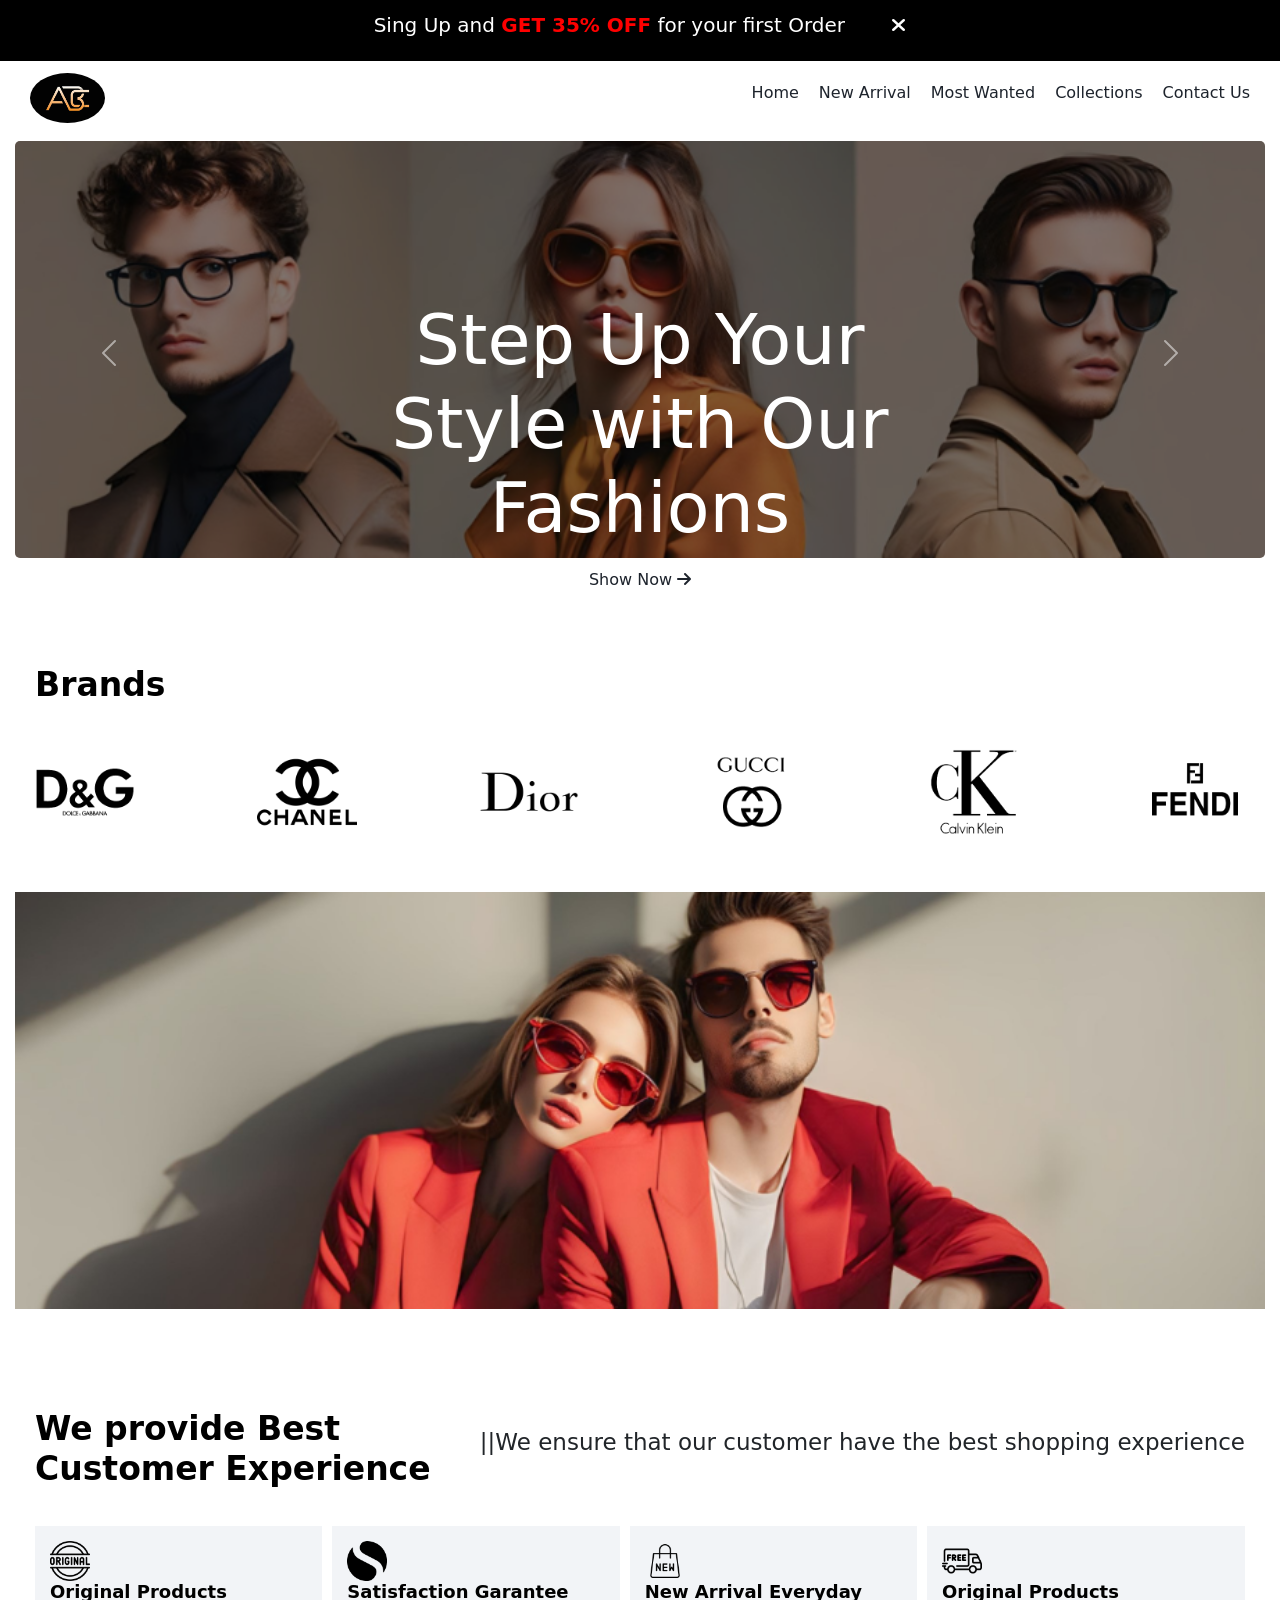
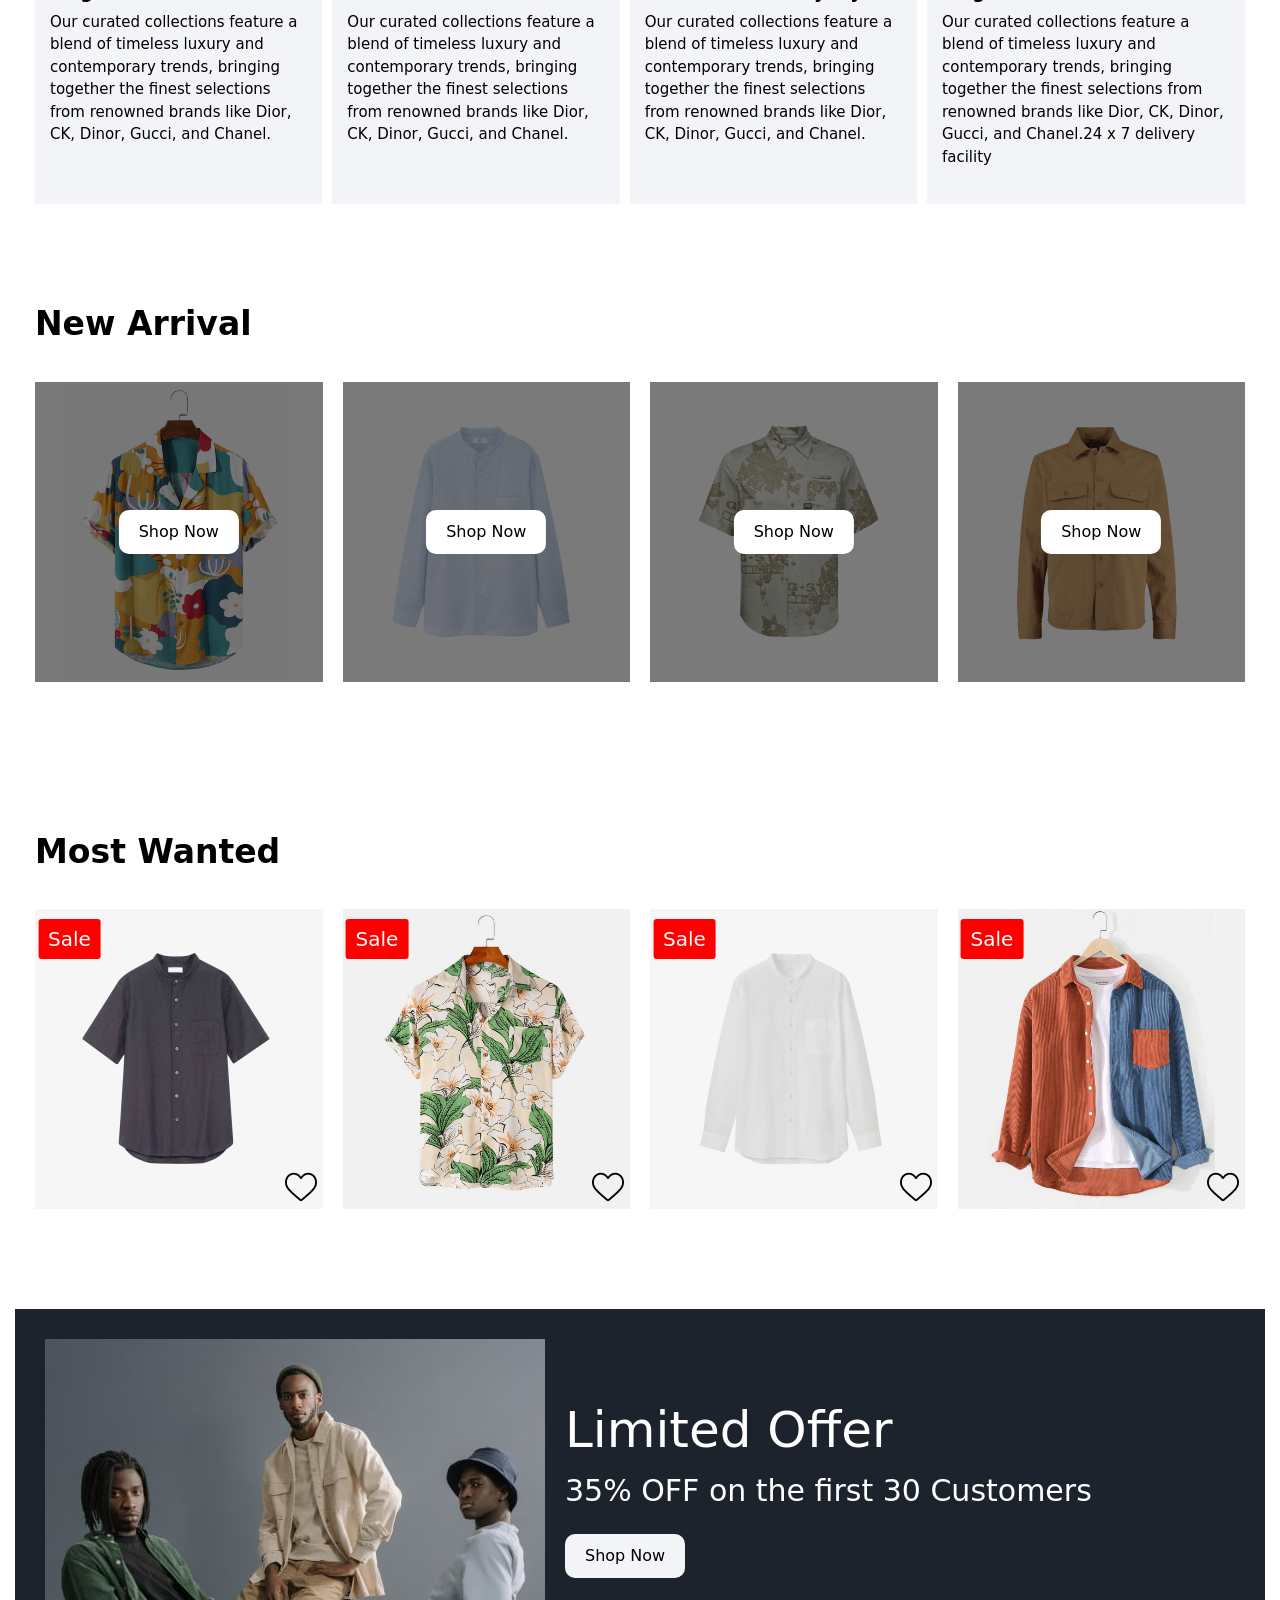
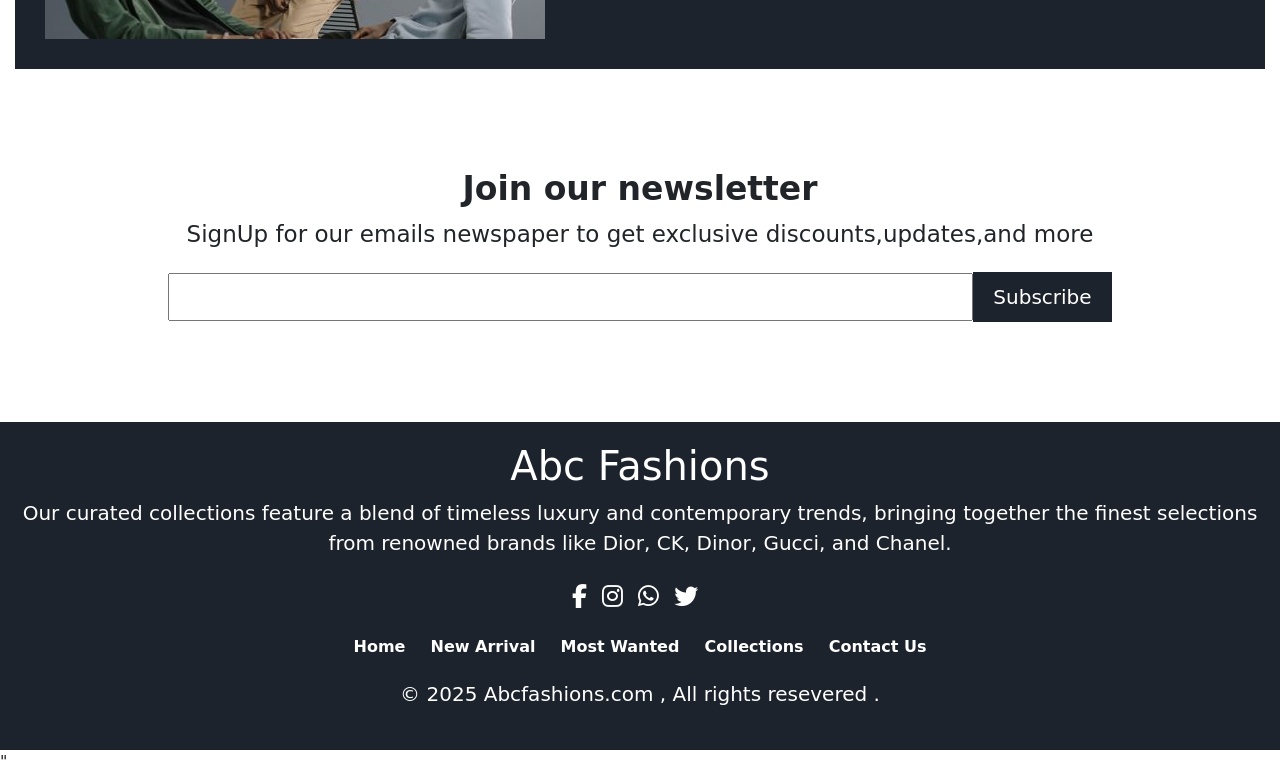
<file: index.html>
<!DOCTYPE html>
<html lang="en">
<head>
    <meta charset="UTF-8">
    <meta name="viewport" content="width=device-width, initial-scale=1.0">
    <title>www.Abcfashions.com</title>
    <link rel="stylesheet"href="style.css">
     <!-- Favicon -->
     <link rel="icon" href="./pics/logo.jpeg">
     <!-- Font awesome CDN -->
     <link rel="stylesheet" href="https://cdnjs.cloudflare.com/ajax/libs/font-awesome/6.7.2/css/all.min.css"
         integrity="sha512-Evv84Mr4kqVGRNSgIGL/F/aIDqQb7xQ2vcrdIwxfjThSH8CSR7PBEakCr51Ck+w+/U6swU2Im1vVX0SVk9ABhg=="
         crossorigin="anonymous" referrerpolicy="no-referrer" />
     <!-- Google fonts -->
     <link rel="preconnect" href="https://fonts.googleapis.com">
     <link rel="preconnect" href="https://fonts.gstatic.com" crossorigin>
     <link href="https://fonts.googleapis.com/css2?family=Poppins&display=swap" rel="stylesheet">
     <link rel="stylesheet" href="https://fonts.googleapis.com/css2?family=Material+Symbols+Outlined:opsz,wght,FILL,GRAD@24,400,0,0&icon_names=favorite" />
 
 
     <link href="https://cdn.jsdelivr.net/npm/bootstrap@5.3.3/dist/css/bootstrap.min.css" rel="stylesheet"
         integrity="sha384-QWTKZyjpPEjISv5WaRU9OFeRpok6YctnYmDr5pNlyT2bRjXh0JMhjY6hW+ALEwIH" crossorigin="anonymous">
     <script src="https://cdn.jsdelivr.net/npm/bootstrap@5.3.3/dist/js/bootstrap.bundle.min.js"
         integrity="sha384-YvpcrYf0tY3lHB60NNkmXc5s9fDVZLESaAA55NDzOxhy9GkcIdslK1eN7N6jIeHz"
         crossorigin="anonymous"></script>

</head>
<body>
    <!--Offer bar-->
    <section>
        <div class="offerbar">
            <p class="offerbar_para">Sing Up and <span style="color:red;">GET 35% OFF</span> for your first Order
            <span><i style="padding-left: 40px;"id="close_offerbar"class="fa-solid fa-xmark"></i></i></span>
            </p>
            <!--<p id="close_offerbar">X</p>-->
             <!-- <i id="close_offerbar"class="fa-solid fa-xmark"></i> -->
        </div>
    </section>
    <!--Header-->
    <section>
        <div class="header">
            <div class="header_logo">
                <h1><img src="./pics/logo.jpeg"></h1>
            </div>
            <div id="side_menu"class="hamburger">
                <i class="fa-solid fa-bars"></i>
            </div>
            <div class="header_menu">
                <ul>
                    <li><a href="index.html#home">Home</a></li>
                    <li><a href="index.html#newarrival">New Arrival</a></li>
                    <li><a href="index.html#mostwanted">Most Wanted</a> </li>
                    <li><a href="collection.html">Collections</a></li>
                    <li><a href="contact.html">Contact Us</a></li>  
                </ul>
            </div>
        </div>
    </section>
    <section>
        <div class="sidebar">
            <p class="close_menu">X</p>
            <ul>
                <li><a href="index.html#home">Home</a></li>
                <li><a href="index.html#newarrival">New Arrival</a></li>
                <li><a href="index.html#mostwanted">Most Wanted</a> </li>
                <li><a href="collection.html">Collections</a></li>
                <li><a href="contact.html">Contact Us</a></li>
            </ul>
        </div>
    </section>
    <!--Main container-->
    <div class="main_container">
        <!--Slider-->
        <div id="home"class="slide">
            <div id="carouselExampleControls"class="carousel slide"data-ride="carousel">
                <div class="carousel-inner">
                    <div class="carousel-item active">
                        <div class="image-container">
                            <img class="d-block w-100"src="pics/2.png"alt="First slide">
                            <div class="pics-overlay"></div>
                        </div>
                    </div>
                    <div class="carousel-item">
                        <div class="image-container">
                            <img class="d-block w-100" src="pics/3.png" alt="Second slide">
                            <div class="pics-overlay"></div>
                        </div>
                    </div>
                    <div class="carousel-item">
                        <div class="image-container">
                            <img class="d-block w-100" src="pics/4.png" alt="Third slide">
                            <div class="pics-overlay"></div>
                        </div>
                    </div>
                </div>
                <a class="carousel-control-prev" href="#carouselExampleControls"role="button"data-slide="prev">
                    <span class="carousel-control-prev-icon"aria-hidden="true"></span>
                    <span class="sr-only">Previous</span>
                </a>
                <a class="carousel-control-next" href="#carouselExampleControls" role="button" data-slide="next">
                    <span class="carousel-control-next-icon" aria-hidden="true"></span>
                    <span class="sr-only">Next</span>
                </a>
            </div>
        </div>
        <div class="slider-content">
            <h1>Step Up Your Style with Our Fashions</h1>
            <button class="shopnow-btn">Show Now <i class="fa-solid fa-arrow-right"></i></button>  
        </div>

        <!--Brands Logos-->

        <section class="brand">
            <h3>Brands</h3>
            <div class="brand_container">

                <div class="brand_card">
                    <img src="./pics/logo1.png">

                </div>

                <div class="brand_card">
                    <img src="./pics/logo2.png">

                </div>

                <div class="brand_card">
                    <img src="./pics/logo3.png">

                </div>

                <div class="brand_card">
                    <img src="./pics/logo4.png">

                </div>

                <div class="brand_card">
                    <img src="./pics/logo5.png">

                </div>

                <div class="brand_card">
                    <img src="./pics/logo6.png">

                </div>
            </div>
        </section>

        <img src="./pics/4.png"width="100%">

        <!--Best Cards-->

        <div class="best_container">
            <div class="best_title">
                <h3>We provide Best<br>
                Customer Experience</h3>
                <p>||We ensure that our customer have the best shopping experience</p>
            </div>
            <div class ="best_content">

                <div class="best_card">
                    <img src="./pics/original.png">
                    <h4>Original Products</h4>
                    <p>Our curated collections feature a blend of timeless luxury and contemporary trends, bringing together the finest selections from renowned brands like Dior, CK, Dinor, Gucci, and Chanel. </p>
                </div>

                <div class="best_card">
                    <img src="./pics/simple.png">
                    <h4>Satisfaction Garantee</h4>
                    <p>Our curated collections feature a blend of timeless luxury and contemporary trends, bringing together the finest selections from renowned brands like Dior, CK, Dinor, Gucci, and Chanel.</p>

                </div>

                <div class="best_card">
                    <img src="./pics/shopping-bag.png">
                    <h4>New Arrival Everyday</h4>
                    <p>Our curated collections feature a blend of timeless luxury and contemporary trends, bringing together the finest selections from renowned brands like Dior, CK, Dinor, Gucci, and Chanel.</p>

                </div>

                <div class="best_card">
                    <img src="./pics/free-delivery.png">
                    <h4>Original Products</h4>
                    <p>Our curated collections feature a blend of timeless luxury and contemporary trends, bringing together the finest selections from renowned brands like Dior, CK, Dinor, Gucci, and Chanel.24 x 7 delivery facility</p>

                </div>

            </div>
        </div>

        <!--New Arrival-->

        <section id="newarrival" class="new-arrival">
            <h3>New Arrival</h3>
            <div class="new-arrival_container">
                <div class="new-arrival_card">
                <img src="./pics/f1.jpg">
                <button>Shop Now</button>
                <div class="overlay"></div>
            </div>

            <div class="new-arrival_card">
                <img src="./pics/n1.jpg">
                <button>Shop Now</button>
                <div class="overlay"></div>
            </div>

            <div class="new-arrival_card">
                <img src="./pics/n4.jpg">
                <button>Shop Now</button>
                <div class="overlay"></div>
            </div>

            <div class="new-arrival_card">
                <img src="./pics/n7.jpg">
                <button>Shop Now</button>
                <div class="overlay"></div>
            </div>

        </div>


    </section>

<!--most wanted-->
<section id="mostwanted"class="wanted">
    <h3>Most Wanted</h3>
    <div class="wanted_container">
        <div class="wanted_card">
            <img class="pics" src="./pics/n8.jpg">
            <button>Sale</button>
            <img class="black-heart" src="./pics/heart.png">
        </div>
        <div class="wanted_card">
            <img class="pics" src="./pics/f2.jpg">
            <button>Sale</button>
            <img class="black-heart" src="./pics/heart.png">
        </div>
        <div class="wanted_card">
            <img class="pics" src="./pics/n3.jpg">
            <button>Sale</button>
            <img class="black-heart" src="./pics/heart.png">



           
        </div>
        <div class="wanted_card">
            <img class="pics" src="./pics/f6.jpg">
            <button>Sale</button>
            <img class="black-heart" src="./pics/heart.png">
        </div>
         
    </div>
</section>
    
<!--banner Card-->

<section>
    <div class="banner-offer">
        <div class="banner-offer_img">
            <img src="./pics/offer.jpg">
        </div>
        <div class="banner-offer_content">
            <h2>Limited Offer</h2>
            <p>35% OFF on the first 30 Customers</p>
            <button>Shop Now</button>
        </div>
    </div>
</section>
<!--Newsletter-->
 <section class="newsletter_container">
    <h2>Join our newsletter</h2>
    <p>SignUp for our emails newspaper to get exclusive discounts,updates,and more</p>
    <div class="newsletter">
        <input type="text">
        <button>Subscribe</button>
    </div>
 </section>
</div>
<!--footer-->
<footer>
    <div>   
        <div class="'footer">
            <h2>Abc Fashions</h2>
            <p>Our curated collections feature a blend of timeless luxury and contemporary trends, bringing together the finest selections from renowned brands like Dior, CK, Dinor, Gucci, and Chanel.</p>
        <ul class="socials">
            <li><a href="#"><i class="fab fa-facebook-f"></i></a></li>
            <li><a href="#"><i class="fab fa-instagram"></i></a></li>
            <li><a href="#"><i class="fab fa-whatsapp"></i></a></li>
            <li><a href="#"><i class="fab fa-twitter"></i></a></li>
        </ul>
        <ul class="footer-links">
                <li><a href="#home">Home</a></li>
                <li><a href="#newarrival">New Arrival</a></li>
                <li><a href="#mostwanted">Most Wanted</a> </li>
                <li><a href="collection.html">Collections</a></li>
                <li><a href="contact.html">Contact Us</a></li>
        </ul>
    </div>
    <div class="footer-bottom">
        <p>&copy; 2025 Abcfashions.com , All rights resevered .</p>
    </div>
</footer>
<script src="script.js"></script>
<script src="https://code.jquery.com/jquery-3.6.0.min.js"></script>
<script src="https://cdn.jsdelivr.net/npm/bootstrap@4.6.2/dist/js/bootstrap.bundle.min.js"></script>"
    
</body>
</html>
</file>
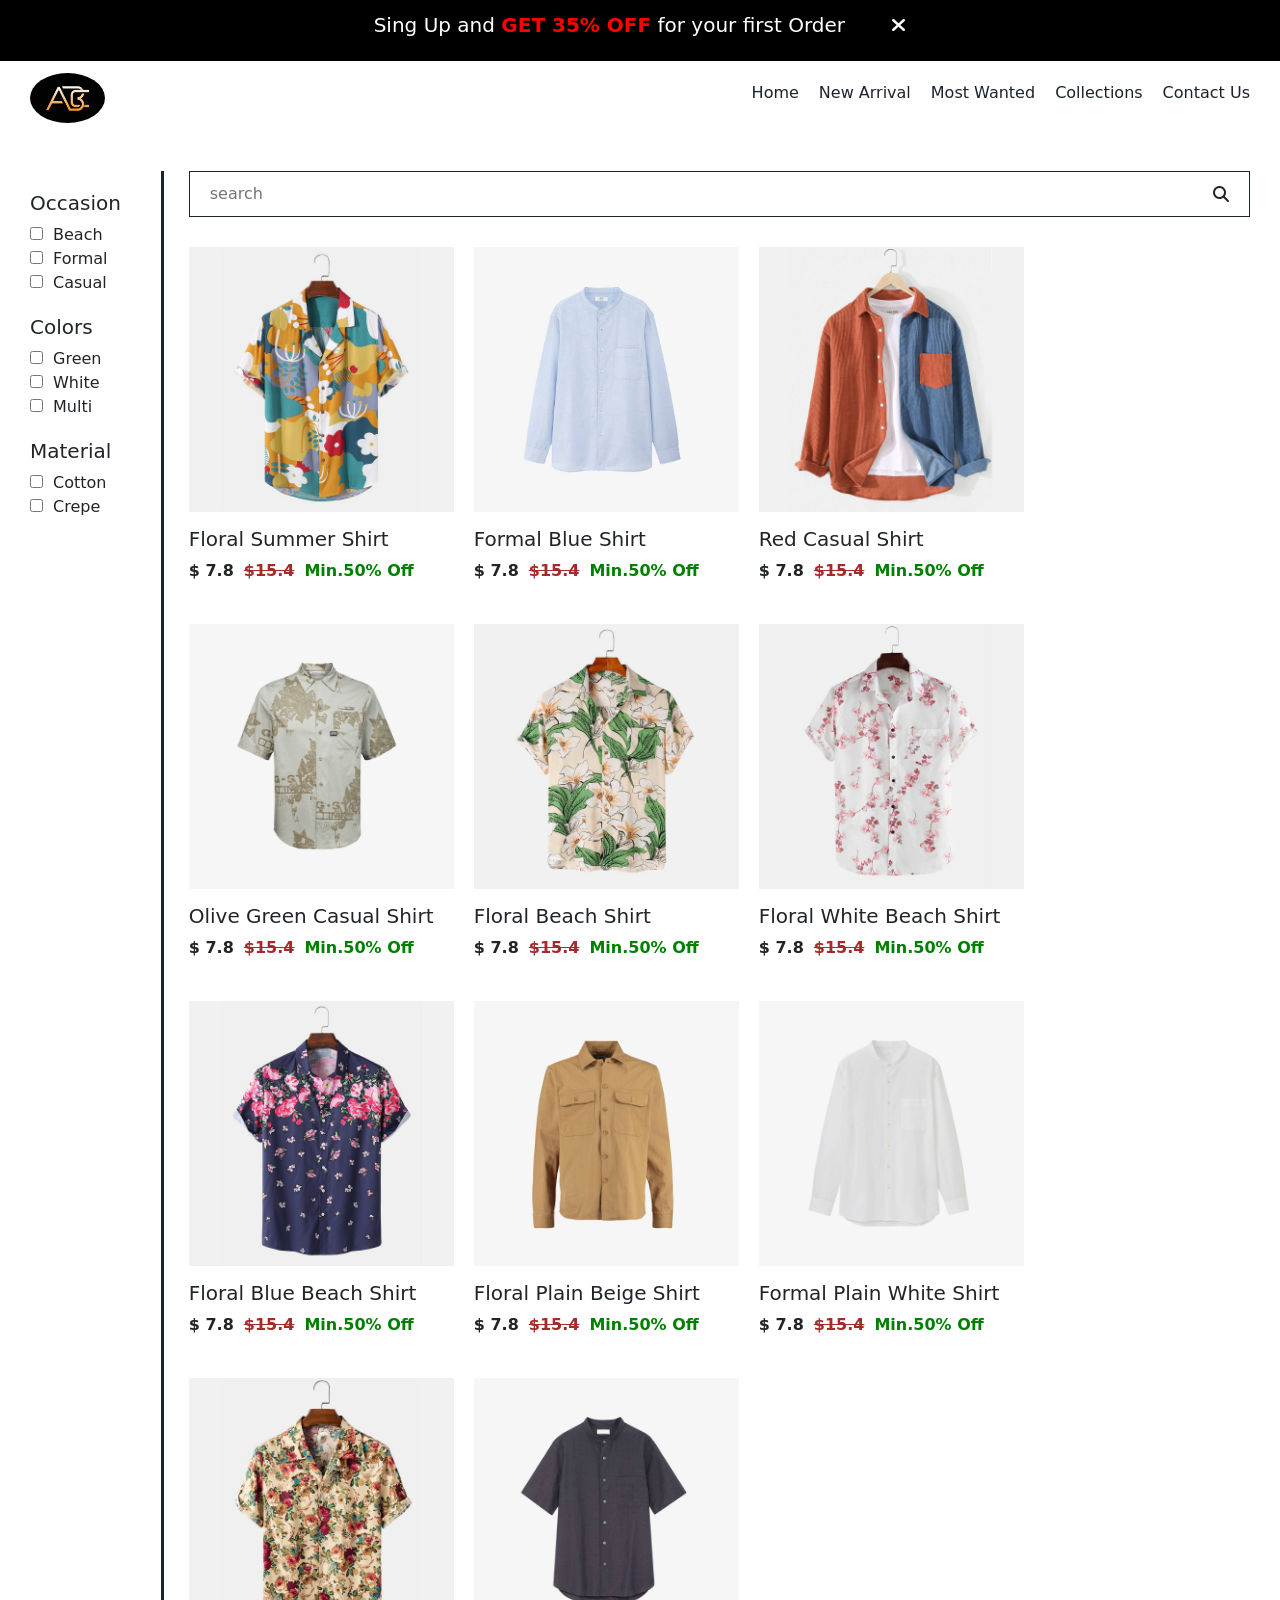
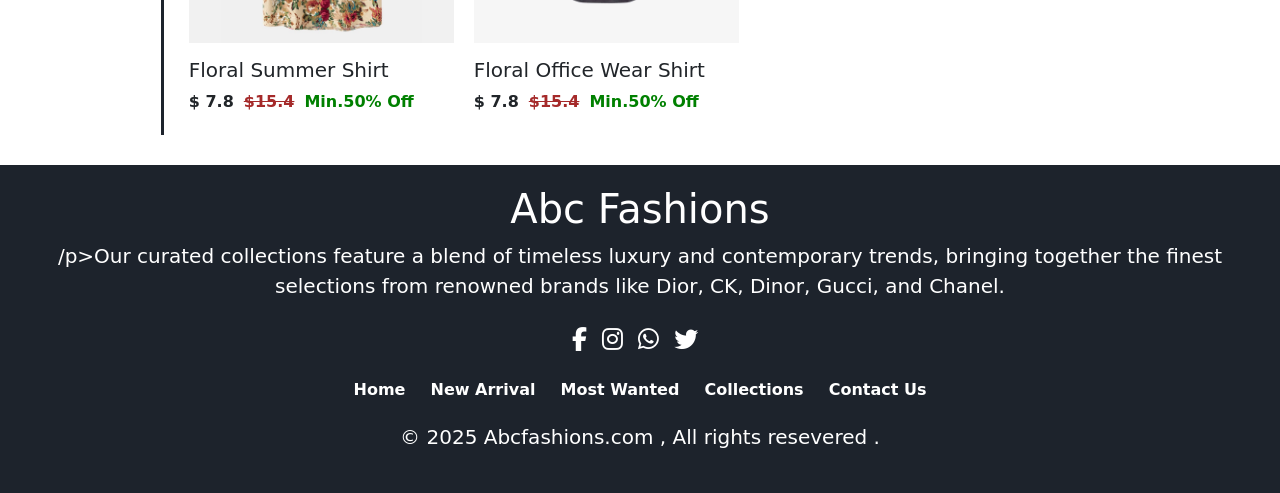
<file: collection.html>
<!DOCTYPE html>
<html lang="en">
<head>
    <meta charset="UTF-8">
    <meta name="viewport" content="width=device-width, initial-scale=1.0">
    <title>www.Abcfashions.com</title>
    <link rel="stylesheet"href="style.css">
     <!-- Favicon -->
     <link rel="icon" href="./pics/logo.jpeg">
     <!-- Font awesome CDN -->
     <link rel="stylesheet" href="https://cdnjs.cloudflare.com/ajax/libs/font-awesome/6.7.2/css/all.min.css"
         integrity="sha512-Evv84Mr4kqVGRNSgIGL/F/aIDqQb7xQ2vcrdIwxfjThSH8CSR7PBEakCr51Ck+w+/U6swU2Im1vVX0SVk9ABhg=="
         crossorigin="anonymous" referrerpolicy="no-referrer" />
     <!-- Google fonts -->
     <link rel="preconnect" href="https://fonts.googleapis.com">
     <link rel="preconnect" href="https://fonts.gstatic.com" crossorigin>
     <link href="https://fonts.googleapis.com/css2?family=Poppins&display=swap" rel="stylesheet">
 
 
     <link href="https://cdn.jsdelivr.net/npm/bootstrap@5.3.3/dist/css/bootstrap.min.css" rel="stylesheet"
         integrity="sha384-QWTKZyjpPEjISv5WaRU9OFeRpok6YctnYmDr5pNlyT2bRjXh0JMhjY6hW+ALEwIH" crossorigin="anonymous">
     <script src="https://cdn.jsdelivr.net/npm/bootstrap@5.3.3/dist/js/bootstrap.bundle.min.js"
         integrity="sha384-YvpcrYf0tY3lHB60NNkmXc5s9fDVZLESaAA55NDzOxhy9GkcIdslK1eN7N6jIeHz"
         crossorigin="anonymous"></script>

</head>
<body>
    <!--Offer bar-->
    <section>
        <div class="offerbar">
            <p class="offerbar_para">Sing Up and <span style="color:red;">GET 35% OFF</span> for your first Order
            <span><i style="padding-left: 40px;"id="close_offerbar"class="fa-solid fa-xmark"></i></i></span>
            </p>
            <!--<p id="close_offerbar">X</p>-->
             <!-- <i id="close_offerbar"class="fa-solid fa-xmark"></i> -->
        </div>
    </section>
    <!--Header-->
    <section>
        <div class="header">
            <div class="header_logo">
                <h1><img src="./pics/logo.jpeg"></h1>
            </div>
            <div id="side_menu"class="hamburger">
                <i class="fa-solid fa-bars"></i>
            </div>
            <div class="header_menu">
                <ul>
                    <li><a href="index.html#home">Home</a></li>
                    <li><a href="index.html#newarrival">New Arrival</a></li>
                    <li><a href="index.html#mostwanted">Most Wanted</a> </li>
                    <li><a href="collection.html">Collections</a></li>
                    <li><a href="contact.html">Contact Us</a></li>  
                </ul>
            </div>
        </div>
    </section>
    <section>
        <div class="sidebar">
            <p class="close_menu">X</p>
            <ul>
                <li><a href="index.html#home">Home</a></li>
                <li><a href="index.html#newarrival">New Arrival</a></li>
                <li><a href="index.html#mostwanted">Most Wanted</a> </li>
                <li><a href="collection.html">Collections</a></li>
                <li><a href="contact.html">Contact Us</a></li>
            </ul>
        </div>
    </section>

    <!--Collection-->
    <section>
    <div class="collection">


        <!-- Filters -->

        <div class="filter">
            <div class="occasion">
                <h2>Occasion</h2>
                <div class="occasion-filter">
                    <input type="checkbox" id="beach-filter">Beach<br>
                    <input type="checkbox" id="formal-filter">Formal<br>
                    <input type="checkbox" id="casual-filter">Casual<br>
                </div>
            </div>

            <div class="colors">
                <h2>Colors</h2>
                <div class="colors-filter">
                    <input type="checkbox" id="green-filter">Green<br>
                    <input type="checkbox" id="white-filter">White<br>
                    <input type="checkbox" id="multi-filter">Multi<br>
                </div>
            </div>

            <div class="material">
                <h2>Material</h2>
                <div class="material-filter">
                    <input type="checkbox" id="cotton-filter">Cotton<br>
                    <input type="checkbox" id="poly-filter">Crepe<br>
                </div>
            </div>
        </div>


        <div class="vertical-line"></div>
        

        <!--product Collections-->
        <div class="product_container">
            <div class="search-box">
                <input type="text"placeholder="search"id="search-input">
                <i id="search"class="fa-solid fa-magnifying-glass"></i>
            </div>
            <div class="products">
                <div class="product-card beach mutli poly">
                    <img src="/pics/f1.jpg">
                    <h3>Floral Summer Shirt</h3>
                    <p>$ 7.8<del>$15.4</del><span>Min.50% Off</span></p>
                </div>
                <div class="product-card formal cotton">
                    <img src="/pics/n1.jpg">
                    <h3>Formal Blue Shirt</h3>
                    <p>$ 7.8<del>$15.4</del><span>Min.50% Off</span></p>
                </div>
                <div class="product-card casual cotton">
                    <img src="/pics/f6.jpg">
                    <h3>Red Casual Shirt</h3>
                    <p>$ 7.8<del>$15.4</del><span>Min.50% Off</span></p>
                </div>
                <div class="product-card casual green cotton">
                    <img src="/pics/n4.jpg">
                    <h3>Olive Green Casual Shirt</h3>
                    <p>$ 7.8<del>$15.4</del><span>Min.50% Off</span></p>
                </div>
                <div class="product-card beach green poly">
                    <img src="/pics/f2.jpg">
                    <h3>Floral Beach Shirt</h3>
                    <p>$ 7.8<del>$15.4</del><span>Min.50% Off</span></p>
                </div>
                <div class="product-card beach white poly">
                    <img src="/pics/f4.jpg">
                    <h3>Floral White  Beach Shirt</h3>
                    <p>$ 7.8<del>$15.4</del><span>Min.50% Off</span></p>
                </div>
                <div class="product-card beach poly">
                    <img src="/pics/f5.jpg">
                    <h3>Floral Blue Beach Shirt</h3>
                    <p>$ 7.8<del>$15.4</del><span>Min.50% Off</span></p>
                </div>
                <div class="product-card beach formal cotton">
                    <img src="/pics/n7.jpg">
                    <h3>Floral Plain Beige Shirt</h3>
                    <p>$ 7.8<del>$15.4</del><span>Min.50% Off</span></p>
                </div>
                <div class="product-card formal white cotton">
                    <img src="/pics/n3.jpg">
                    <h3>Formal Plain White Shirt</h3>
                    <p>$ 7.8<del>$15.4</del><span>Min.50% Off</span></p>
                </div>
                <div class="product-card beach mutli poly">
                    <img src="/pics/f3.jpg">
                    <h3>Floral Summer Shirt</h3>
                    <p>$ 7.8<del>$15.4</del><span>Min.50% Off</span></p>
                </div>
                <div class="product-card formal cotton">
                    <img src="/pics/n8.jpg">
                    <h3>Floral Office Wear Shirt</h3>
                    <p>$ 7.8<del>$15.4</del><span>Min.50% Off</span></p>
                </div>

            </div>
        </div>

    </section>
    <!--Footer-->
    <footer>
        <div>   
            <div class="'footer">
                <h2>Abc Fashions</h2>
            <p>/p>Our curated collections feature a blend of timeless luxury and contemporary trends, bringing together the finest selections from renowned brands like Dior, CK, Dinor, Gucci, and Chanel.</p>
 
            <ul class="socials">
                <li><a href="#"><i class="fab fa-facebook-f"></i></a></li>
                <li><a href="#"><i class="fab fa-instagram"></i></a></li>
                <li><a href="#"><i class="fab fa-whatsapp"></i></a></li>
                <li><a href="#"><i class="fab fa-twitter"></i></a></li>
            </ul>
            <ul class="footer-links">
                    <li><a href="#home">Home</a></li>
                    <li><a href="#newarrival">New Arrival</a></li>
                    <li><a href="#mostwanted">Most Wanted</a> </li>
                    <li><a href="collection.html">Collections</a></li>
                    <li><a href="contact.html">Contact Us</a></li>
            </ul>
        </div>
        <div class="footer-bottom">
            <p>&copy; 2025 Abcfashions.com , All rights resevered .</p>
        </div>
    </footer>
    <script src="collection.js"></script>
    <script src="https://code.jquery.com/jquery-3.6.0.min.js"></script>
    <script src="https://cdn.jsdelivr.net/npm/bootstrap@4.6.2/dist/js/bootstrap.bundle.min.js"></script>
        
    
</body>
</html>
</file>
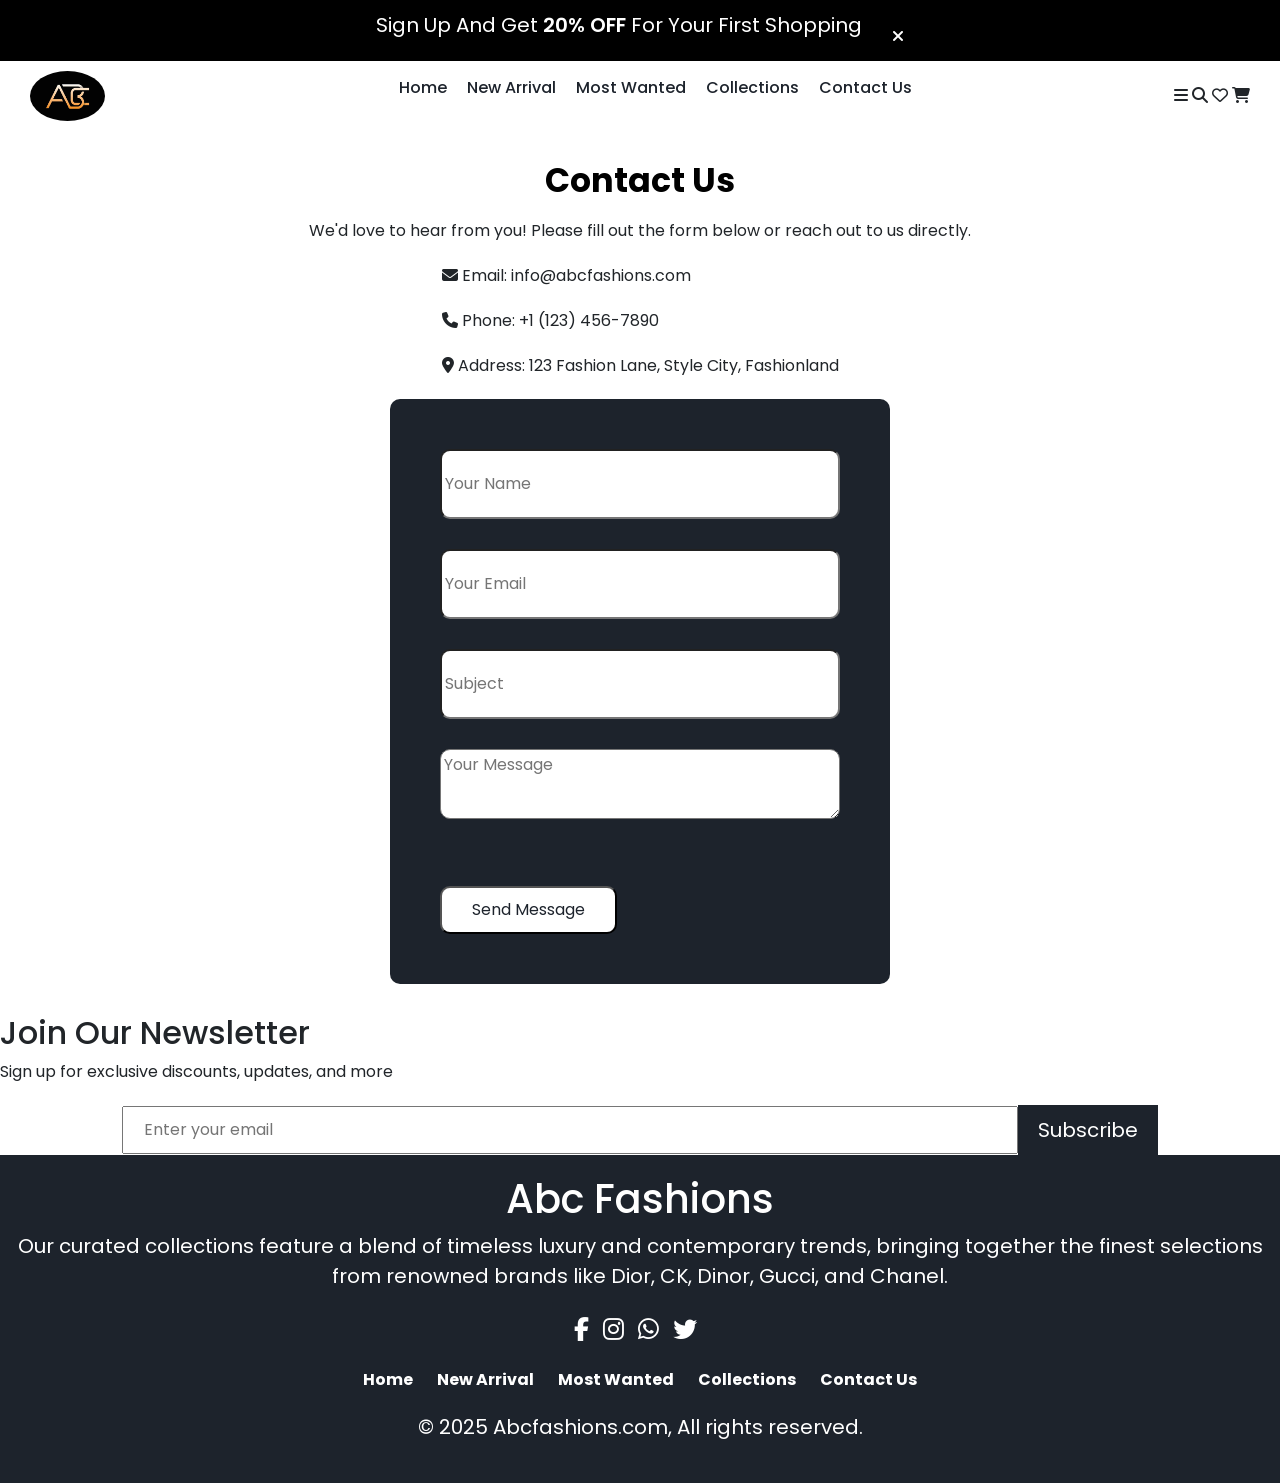
<file: contact.html>
<!DOCTYPE html>
<html lang="en">
<head>
    <meta charset="UTF-8">
    <meta name="viewport" content="width=device-width, initial-scale=1.0">
    <title>Contact Us - Abcfashions</title>
    <!-- Favicon -->
    <link rel="icon" href="./pics/logo.jpeg">
    <!-- Font awesome CDN -->
    <link rel="stylesheet" href="https://cdnjs.cloudflare.com/ajax/libs/font-awesome/6.7.2/css/all.min.css"
        xintegrity="sha512-Evv84Mr4kqVGRNSgIGL/F/aIDqQb7xQ2vcrdIwxfjThSH8CSR7PBEakCr51Ck+w+/U6swU2Im1vVX0SVk9ABhg=="
        crossorigin="anonymous" referrerpolicy="no-referrer" />
    <!-- Google fonts -->
    <link rel="preconnect" href="https://fonts.googleapis.com">
    <link rel="preconnect" href="https://fonts.gstatic.com" crossorigin>
    <link href="https://fonts.googleapis.com/css2?family=Poppins&display=swap" rel="stylesheet">
    <link rel="stylesheet" href="https://fonts.googleapis.com/css2?family=Material+Symbols+Outlined:opsz,wght,FILL,GRAD@24,400,0,0&icon_names=favorite" />

    <!-- Bootstrap CSS -->
    <link href="https://cdn.jsdelivr.net/npm/bootstrap@5.3.3/dist/css/bootstrap.min.css" rel="stylesheet"
        xintegrity="sha384-QWTKZyjpPEjISv5WaRU9OFeRpok6YctnYmDr5pNlyT2bRjXh0JMhjY6hW+ALEwIH" crossorigin="anonymous">
    <!-- Custom CSS -->
    <link rel="stylesheet" href="style.css">
</head>
<body>
    <!-- Offer Bar -->
    <div class="offerbar">
        <p>Sign Up And Get <span>20% OFF</span> For Your First Shopping</p>
        <i class="fa-solid fa-xmark" id="close_offerbar"></i>
    </div>

    <!-- Header -->
    <div class="header">
        <div class="header_logo">
            <img src="./pics/logo.jpeg" alt="Abc Fashions Logo">
        </div>
        <div class="header_menu">
            <ul>
                <li><a href="index.html#home">Home</a></li>
                <li><a href="index.html#newarrival">New Arrival</a></li>
                <li><a href="index.html#mostwanted">Most Wanted</a></li>
                <li><a href="collection.html">Collections</a></li>
                <li><a href="contact.html">Contact Us</a></li>
            </ul>
        </div>
        <div class="header_icon">
            <i class="fa-solid fa-bars" id="side_menu"></i>
            <i class="fa-solid fa-magnifying-glass"></i>
            <i class="fa-regular fa-heart"></i>
            <i class="fa-solid fa-cart-shopping"></i>
        </div>
    </div>

    <!-- Side Menu Bar -->
    <div class="sidebar">
        <i class="fa-solid fa-xmark close_menu"></i>
        <div class="sidebar_links">
            <ul>
                <li><a href="index.html#home">Home</a></li>
                <li><a href="index.html#newarrival">New Arrival</a></li>
                <li><a href="index.html#mostwanted">Most Wanted</a></li>
                <li><a href="collection.html">Collections</a></li>
                <li><a href="contact.html">Contact Us</a></li>
            </ul>
        </div>
    </div>

    <!-- Contact Section -->
    <section class="contact-section">
        <div class="contact-container">
            <h2>Contact Us</h2>
            <p>We'd love to hear from you! Please fill out the form below or reach out to us directly.</p>

            <div class="contact-info">
                <p><i class="fas fa-envelope"></i> Email: info@abcfashions.com</p>
                <p><i class="fas fa-phone"></i> Phone: +1 (123) 456-7890</p>
                <p><i class="fas fa-map-marker-alt"></i> Address: 123 Fashion Lane, Style City, Fashionland</p>
            </div>

            <form class="contact-form" action="#" method="POST">
                <input type="text" name="name" placeholder="Your Name" required>
                <input type="email" name="email" placeholder="Your Email" required>
                <input type="text" name="subject" placeholder="Subject" required>
                <textarea name="message" placeholder="Your Message" rows="6" required></textarea>
                <button type="submit">Send Message</button>
            </form>
        </div>
    </section>

    <!-- Newsletter Section (from index.html) -->
    <div class="newsletter-container">
        <section class="newsletter_section">
            <h2>Join Our Newsletter</h2>
            <p>Sign up for exclusive discounts, updates, and more</p>
            <div class="newsletter">
                <input type="text" placeholder="Enter your email">
                <button>Subscribe</button>
            </div>
        </section>
    </div>

    <!-- Footer -->
    <footer>
        <div>   
            <div class="footer">
                <h2>Abc Fashions</h2>
                <p>Our curated collections feature a blend of timeless luxury and contemporary trends, bringing together the finest selections from renowned brands like Dior, CK, Dinor, Gucci, and Chanel.</p>
                <ul class="socials">
                    <li><a href="https://www.facebook.com/Chakravarthi_Royya"><i class="fab fa-facebook-f"></i></a></li>
                    <li><a href="https://www.instagram.com/Chakravarthi_099"><i class="fab fa-instagram"></i></a></li>
                    <li><a href="https://wa.me/9398197099"><i class="fab fa-whatsapp"></i></a></li>
                    <li><a href="https://www.x.com/ROYYACHAKRAVAR2"><i class="fab fa-twitter"></i></a></li>
                </ul>
                <ul class="footer-links">
                    <li><a href="index.html#home">Home</a></li>
                    <li><a href="index.html#newarrival">New Arrival</a></li>
                    <li><a href="index.html#mostwanted">Most Wanted</a></li>
                    <li><a href="collection.html">Collections</a></li>
                    <li><a href="contact.html">Contact Us</a></li>
                </ul>
            </div>
            <div class="footer-bottom">
                <p>&copy; 2025 Abcfashions.com, All rights reserved.</p>
            </div>
        </div>
    </footer>

    <!-- JavaScript files -->
    <script src="script.js"></script>
    <script src="https://code.jquery.com/jquery-3.6.0.min.js"></script>
    <script src="https://cdn.jsdelivr.net/npm/bootstrap@5.3.3/dist/js/bootstrap.bundle.min.js"
        xintegrity="sha384-YvpcrYf0tY3lHB60NNkmXc5s9fDVZLESaAA55NDzOxhy9GkcIdslK1eN7N6jIeHz" crossorigin="anonymous"></script>
</body>
</html>
</file>
<file: style.css>
*{
    padding: 0%;
    margin: 0%;
    box-sizing: border-box;
}
body {
    font-family: "poppins",serif;
}
/* Offer Bar */

.offerbar {
    padding-top: 10px;
    display:flex;
    align-items: center;
    justify-content: center;
    gap: 30px;
    background-color: black;
    color: white;
    text-align: center;


}
.offerbar i {
    margin-bottom: 1 rem !important;
}
.offerbar p {
    font-size: 20px;
}
.offerbar span{
    font-weight: 600;
}
#close_offerbar{
    cursor: pointer;
}
/* Header */
.header {
    z-index: 99;
    width: 100%;
    background-color: white;
    /* position:fixed;
    top: 0%; */
    display: flex;
    justify-content: space-between;
    align-items: center;
    padding: 10px 30px;
}
.header_logo {
    color: #1D232C;
    font-weight: 900;
    font-size: 16px;
}
.header_logo img{
    width: 75px;
    height: 50px;
    border-radius: 50%;
    object-fit: cover;
}
.header_menu ul {
    display: flex;
    gap: 20px;
    font-size: 16px;
}
.header_menu ul li {
    list-style-type: none;
}

.header_menu ul li a {
    text-decoration: none;
    color: #1D232C;
    font-size: 16px !important;
    font-weight: 500;
}
.header_menu ul li a:hover{
    text-decoration: underline;
}
.hamburger{
    display: none;
}
.sidebar{
    display: none;
}
/* main_contanier*/
.main_container{
    padding: 0px 15px;
}
/* side bar */
.sidebar{
    width: 50%;
    height: 100vh;
    background-color: #1D232C;
    color: white;
    position: fixed;
    top: 0;
    left: 0;
    padding: 20px;
    z-index: 99;
    margin-left: -60%;
    transition-duration: 1s;

}
.sidebar p {
    color: white;
}
.sidebar ul{
    padding: 20px;
}
.sidebar ul li {
    list-style: none;
    margin-top: 20px;
}
.sidebar ul li a {
    text-decoration: none;
    color: white;
}
/*Slider */
.image-container{
    width: 100%;
    position: relative;
    display: inline-block;
}
/* Overlay styling */
.pics-overlay {
    position: absolute;
    top: 0;
    left: 0;
    width: 100%;
    height: 100%;
    border-radius: 5px !important;
    background-color: rgba(0,0,0,0.5);
    z-index: 1;
    pointer-events: none;
}
.image-container img{
    display: block;
    position: relative;
    z-index: 0;
    width: 100%;
    border-radius: 5px !important;

}
.carousel.slide{
    position: relative !important;

}
.slider-content{
    position: absolute;
    top: 50%;
    left: 50%;
    transform: translate(-50%,-50%);
    color: white;
    text-align: center;
    z-index: 3;
}
.slider-content h1{
    font-size: 70px;
}
.shopnow-btn {
    background-color: white;
    color: #1D232C;
    padding: 10px 20px;
    border: none;
    border-radius: 10px;
    cursor: pointer;
}
.shopnow-btn:hover{
    background-color: #1D232C;
    color: white;
}
/* Brand logos */
.brand{
    padding: 100px 20px 50px 20px;
}
.brand_container{
    /* padding:0px 20px 100px 20px;*/
    display: flex;
    flex-wrap: nowrap;
    gap: 10px;
    justify-content: space-between;
}
.brand h3 {
    font-size: 33px;
    font-weight: bold;
    color: #000;
    padding-bottom: 30px;
}
.brand_card img{
    width: 100px;
}
/* best */
.best_container {
    padding: 100px 20px 50px 20px;
}
.best_title {
    display: flex;
    align-items: center;
    justify-content: space-between;
    padding-bottom: 30px;
}
.best_title h3 {
    font-size: 33px;
    font-weight: bold;
    color: #000;
}
.best_title p {
    font-size: 23px;
}
.best_content {
    display: flex;
    justify-content: space-between;
    gap: 10px;
}
.best_card {
    padding: 15px;
    background-color: #f2f4f7;
    gap: 10px;
}
.best_card img
h4,p
{
    padding-bottom: 5px;

}
.best_card h4 {
    font-size: 18px;
    color: #000;
    font-weight: 700;
}
.best_card p {
    font-size: 15px;
    color: #000;
}
.best_card img {
    width: 40px;
}
/* New Arrival */
.new-arrival {
    padding: 50px 20px 100px 20px;
}
.new-arrival h3 {
    font-size: 33px;
    font-weight: bold;
    color: black;
    padding-bottom: 30px;
}
.new-arrival_container {
    display: flex;
    gap: 20px;
    justify-content: space-between;
}
.new-arrival_card {
    display: flex;
    flex-direction: column;
    align-items: center;
    gap: 10px;
    position: relative;
    overflow: hidden;
}
.new-arrival_card img {
    display: block;
    width: 300px;
    transition: transform 0.3s ease;

}
.new-arrival_card:hover img {
    transform: scale(1.2);
}
.overlay {
    background-color: #000;
    width: 100%;
    height: 100%;
    position: absolute;
    top: 0%;
    left: 0%;
    opacity: 0.5;
    z-index: 2;
}
.new-arrival_card button {
    position: absolute;
    top: 50%;
    left: 50%;
    transform: translate(-50%,-50%);
    background-color: white;
    border-radius: 10px;
    color: rgb(0,0,0);
    border: none;
    padding: 10px 20px;
    cursor: pointer;
    z-index: 3;

}
.new-arrival_card button:hover{
    background-color: #1D232C;
    color: #fff;
}
/* Most Wanted */
.wanted {
    padding: 50px 20px 100px 20px;
}
.wanted h3{
    font-size:33px;
    font-weight: bold;
    color: #000;
    padding-bottom: 30px;
}
.wanted_container{
    display: flex;
    gap: 20px;
    justify-content: space-between;

}
.wanted_card{
    display: flex;
    flex-direction: column;
    align-items: center;
    gap: 10px;
    position: relative;
    overflow: hidden;
}
.wanted_card img.black-heart{
    width: 32px;
    position: absolute;
    right: 2%;
    bottom: 2%;
    cursor: pointer;
}
.wanted_card img{
    display: block;
    width: 300px;
    transition: transform 0.3s ease;
}
.wanted_card:hover img{
    transform: scale(1.2);
}

.wanted_card button{
    position: absolute;
    font-size: 20px;
    top: 10%;
    left: 12%;
    transform: translate(-50%,-50%);
    background-color: red;
    border-radius: 3px;
    color: rgb(225,255,255);
    font-weight: 500;
    border: none;
    padding: 5px 10px;
    cursor: pointer;
    z-index: 3;
}

/* Offer Banner */
.banner-offer{
    background-color: #1D232C;
    display: flex;
    padding: 30px;
    gap: 20px;
    color: white;
    align-items: center;
}
.banner-offer_content h2{
    font-size: 50px;
}
.banner-offer_content p{
    font-size: 30px;
}
.banner-offer_content button{
    background-color: #f2f4f7;
    border-radius: 10px;
    color: rgb(0,0,0);
    border: none;
    padding: 10px 20px;
    cursor: pointer;

}
.banner-offer_content button:hover{
    background-color: rgb(91, 91, 91);
    color: #fff;
}
/* Newsletter */
.newsletter_container{
    padding: 100px 50px;
    display: flex;
    justify-content: center;
    align-items: center;
    flex-direction: column;
}
.newsletter_container h2{
    font-size: 33px;
    font-weight: bold;
    color-scheme: #000;
}
.newsletter_container p{
    font-size: 23px;
}
.newsletter{
    display: flex;
    width: 100%;
    justify-content: center;
    align-items: center;
}
.newsletter input{
    padding: 10px 20px;
    width: 70%;
}
.newsletter button{
    padding: 10px 20px;
    background-color: #1D232C;
    color: white;
    font-size: 20px;
    border: none;
    cursor: pointer;
}
.newsletter button:hover{
    background-color: rgb(209, 207, 204);
    color: black;
}
/*footer */
footer {
    background-color: #1D232C;
    color: #fff; 
    padding: 20px 10px;
    text-align: center;
}
footer h2{
    font-size: 40px;
}
footer p{
    font-size: 20px;
}

footer ul {
    list-style-type: none;
    padding: 0;
    margin: 0;
}

footer ul.socials {
    margin-bottom: 20px;
}

footer ul.socials li {
    display: inline;
    margin-right: 10px;
}

footer ul.socials li a {
    color: #fff; 
    font-size: 24px;
    text-decoration: none;
    transition: color 0.3s ease;
}

footer ul.socials li a:hover {
    color: lightslategray; 
}

footer .footer-links {
    margin-bottom: 20px;
}

footer .footer-links li {
    display: inline;
    margin: 0 10px;
}

footer .footer-links li a {
    color: #fff; 
    text-decoration: none;
    font-weight: bold;
    transition: color 0.3s ease;
}

footer .footer-links li a:hover {
    color: lightgray;
    text-decoration: underline;
}

footer .footer-bottom {
    font-size: 12px;
    margin-top: 10px;
}

/* Contact Us */

.contact-banner {
    width: 100%;
    padding: 30px 30px;
    color: white;
    text-align: center;
    background-color: #1D232C;
}

.contact-banner h1 {
    font-size: 30px;
}

.contact-container {
    padding: 30px 10px;
    display: flex;
    width: 100%;
    align-items: center;
    justify-content: center;
    flex-direction: column;
    margin: 0px auto px;
}

.contact-container h2 {
    text-align: center;
    font-size: 33px;
    font-weight: bold;
    color: #000;
    padding-bottom: 10px;
}

.conatct-conatiner p {
    text-align: center;
    font-size: 20px;
    padding-bottom: 30px;
}

.contact-form {
    background: #1D232C;
    border-radius: 10px;
    box-shadow: 0px 5px 15px (0, 0, 0, 0.2);
    padding: 50px;
    width: 500px;
    border-radius: 10px;

}

.contact-form input,
textarea {
    margin-bottom: 30px;
    width: 100%;
    height: 70px;
    padding: 3px;
    border-radius: 10px;
}

.contact-form input:focus {
    outline: none;
}

.contact-form textarea:focus {
    outline: none;
}

.contact-form button {
    margin-top: 30px;
    padding: 10px 30px;
    border-radius: 10px;
    background-color: white;
    color: #1D232C;
    cursor: pointer;
}
.contact-form button:hover{
    background-color: rgb(91, 91, 91);
    color: #f2f4f7;
}
/* Collection */
.occasion h2,
.colors h2,
.material h2 {
    margin-top: 20px;
    font-size: 20px;
}

.occasion-filter input,
.colors-filter input,
.material-filter input {
    margin-right: 10px;
}

.collection {
    display: flex;
    padding: 30px;
}

.collection .filter {
    width: 10%;
}

.product_container {
    display: flex;
    flex-direction: column;
    width: 100%;
    gap: 20px;
}

.search-box {
    width: 100%;
    display: flex;
    justify-content: space-between;
    align-items: center;
    text-align: left;
    margin-bottom: 10px;
    padding: 10px 20px;
    border: 1px solid #1D232C;
}

.search-box input {
    width: 90%;
    border: none;
    border-radius: 5px;
    font-size: 16px;
}

.search-box input:focus {
    outline: none;
}

#search {
    cursor: pointer;
}

.collection .products {
    width: 100%;
    display: flex;
    flex-wrap: wrap;
    gap: 20px;
    justify-content: start;
}

.products img {
    width: 265px;
}

.product-card h3 {
    margin-top: 15px;
    font-size: 20px;
}

.product-card p {

    font-weight: 600;

}

.product-card del {
    color: brown;
    font-weight: 600;
    margin-left: 10px;
}

.product-card span {

    color: green;
    font-weight: 600;
    margin-left: 10px;

}

.vertical-line {
    width: 3px;
    background-color: #1D232C;
    margin: 0 25px;
}
</file>
